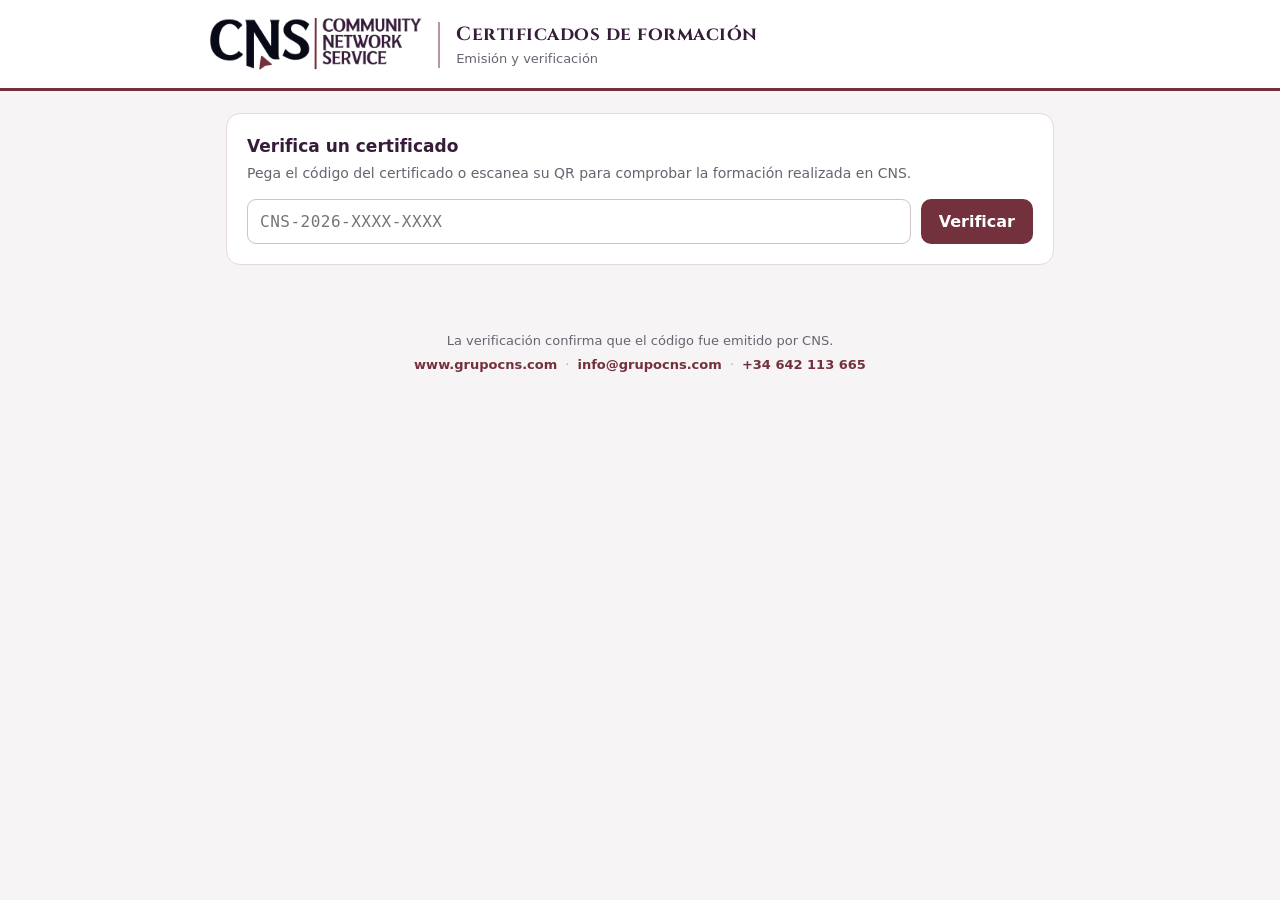
<file: docs/index.html>
<!DOCTYPE html>
<html lang="es">
<head>
<meta charset="utf-8">
<meta name="viewport" content="width=device-width, initial-scale=1">
<meta name="robots" content="noindex, nofollow">
<meta http-equiv="Content-Security-Policy" content="default-src 'self'; img-src 'self' data:; script-src 'self'; style-src 'self'; font-src 'self'; connect-src 'self'; base-uri 'none'; form-action 'self'">
<title>Verificar certificado · CNS</title>
<link rel="stylesheet" href="assets/style.css">
</head>
<body>
<header><div class="wrap"><div class="brandrow">
  <img class="hlogo" src="assets/logo.png" alt="CNS Community Network Service">
  <div class="hdiv"></div>
  <div><h1 class="serif">Certificados de formación</h1><p>Emisión y verificación</p></div>
</div></div></header>
<main>
  <div class="card">
    <h2 class="sec">Verifica un certificado</h2>
    <p class="sub">Pega el código del certificado o escanea su QR para comprobar la formación realizada en CNS.</p>
    <div id="msg"></div>
    <form id="vform" class="vrow" autocomplete="off">
      <input id="code" placeholder="CNS-2026-XXXX-XXXX" aria-label="Código del certificado" spellcheck="false" maxlength="40">
      <button class="btn" id="vbtn" type="submit">Verificar</button>
    </form>
  </div>
  <div id="result"></div>
</main>
<div id="foot"></div>
<script src="assets/qrcode.js"></script>
<script src="assets/config.js"></script>
<script src="assets/core.js"></script>
<script src="assets/render.js"></script>
<script src="assets/verify.js"></script>
</body>
</html>
</file>
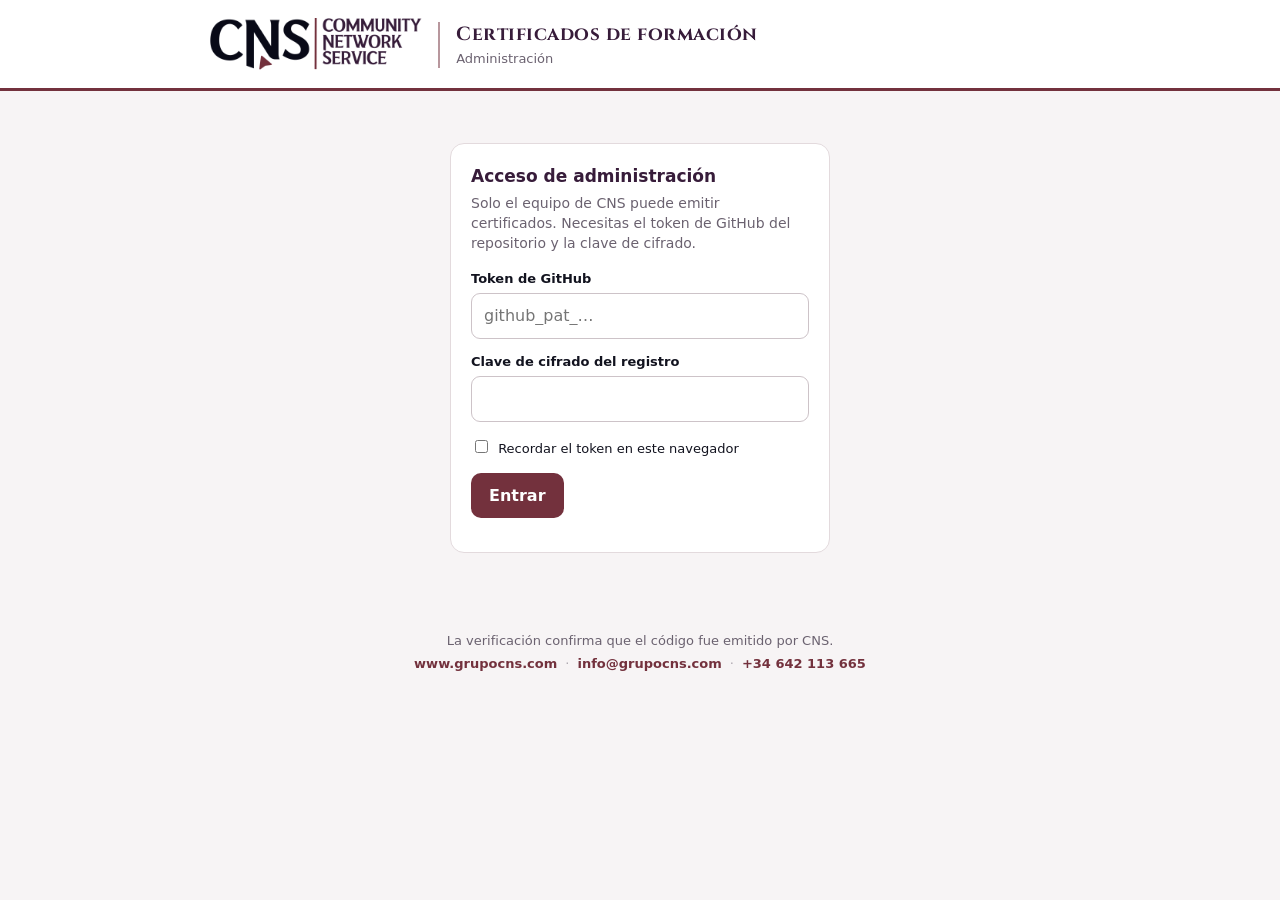
<file: docs/admin/index.html>
<!DOCTYPE html>
<html lang="es">
<head>
<meta charset="utf-8">
<meta name="viewport" content="width=device-width, initial-scale=1">
<meta name="robots" content="noindex, nofollow">
<meta http-equiv="Content-Security-Policy" content="default-src 'self'; img-src 'self' data: blob:; script-src 'self'; style-src 'self'; font-src 'self'; connect-src 'self' https://api.github.com; base-uri 'none'; form-action 'none'">
<title>Administración · CNS Certificados</title>
<link rel="stylesheet" href="../assets/style.css">
</head>
<body>
<header><div class="wrap"><div class="brandrow">
  <img class="hlogo" src="../assets/logo.png" alt="CNS Community Network Service">
  <div class="hdiv"></div>
  <div><h1 class="serif">Certificados de formación</h1><p>Administración</p></div>
  <div class="adminbar hidden" id="adminbar"><a href="../">Ver verificación pública</a><button class="btn ghost small" id="logout" type="button">Cerrar sesión</button></div>
</div></div></header>
<main>
  <div id="flash"></div>

  <!-- ACCESO -->
  <section id="login" class="card login">
    <h2 class="sec">Acceso de administración</h2>
    <p class="sub">Solo el equipo de CNS puede emitir certificados. Necesitas el token de GitHub del repositorio y la clave de cifrado.</p>
    <form id="login-form" autocomplete="off">
      <label for="tok">Token de GitHub</label>
      <input id="tok" type="password" required autocomplete="off" placeholder="github_pat_…">
      <div class="gap"></div>
      <label for="pass">Clave de cifrado del registro</label>
      <input id="pass" type="password" required autocomplete="off">
      <div id="confirm-wrap" class="hidden">
        <div class="gap"></div>
        <label for="pass2">Repite la clave (primer uso: se crea el registro)</label>
        <input id="pass2" type="password" autocomplete="off">
        <div class="hint">Mínimo 12 caracteres. Si la pierdes no hay forma de recuperar los datos privados (contacto y documento).</div>
      </div>
      <div class="gap"></div>
      <label class="inline"><input id="remember" type="checkbox"> Recordar el token en este navegador</label>
      <div class="gap"></div>
      <button class="btn" id="login-btn" type="submit">Entrar</button>
      <div class="gap"></div>
      <div id="login-msg"></div>
    </form>
  </section>

  <!-- PANEL -->
  <section id="panel" class="hidden">
    <div id="cert-view"></div>

    <div class="card noprint">
      <h2 class="sec">Emitir certificado de formación</h2>
      <p class="sub">Registra al estudiante que terminó su formación. Se genera un código único y un QR de verificación.</p>
      <form id="issue-form" autocomplete="off">
        <div class="grid">
          <div class="full"><label for="f-nombre">Nombre completo *</label><input id="f-nombre" required maxlength="120" placeholder="Nombres y apellidos"></div>
          <div><label for="f-tipodoc">Tipo de documento *</label><select id="f-tipodoc" required></select></div>
          <div><label for="f-numdoc">Número de documento</label><input id="f-numdoc" maxlength="30" placeholder="Opcional"><div class="hint">Solo se muestran los últimos 3 dígitos al verificar.</div></div>
          <div class="full"><label for="f-contacto">Teléfono o email *</label><input id="f-contacto" required maxlength="120" placeholder="+34 600 000 000 o nombre@correo.com"><div class="hint">Dato privado: se guarda cifrado y no aparece en la verificación pública.</div></div>
          <div><label for="f-formacion">Formación realizada *</label><select id="f-formacion" required></select></div>
          <div id="otro-wrap" class="hidden"><label for="f-otro">Nombre del proceso digital *</label><input id="f-otro" maxlength="100" placeholder="Ej.: Automatización con n8n"></div>
          <div><label for="f-horas">Intensidad (horas) *</label><input id="f-horas" type="number" min="1" max="1000" step="1" required></div>
          <div><label for="f-profesor">Profesor *</label><select id="f-profesor" required></select></div>
          <div><label for="f-fecha">Fecha de finalización *</label><input id="f-fecha" type="date" required></div>
        </div>
        <div class="gap"></div>
        <div class="row"><button class="btn" id="issue-btn" type="submit">Generar certificado</button><span id="issue-msg" class="hint"></span></div>
      </form>
    </div>

    <div class="card noprint">
      <div class="row"><h2 class="sec" id="list-title">Certificados emitidos</h2><button class="btn ghost small" id="export" type="button">Exportar CSV</button></div>
      <p class="sub">Puedes revocar un certificado si se emitió por error; la verificación mostrará que ya no es válido.</p>
      <input id="filter" type="search" placeholder="Buscar por nombre, formación o código…" aria-label="Buscar">
      <div class="gap"></div>
      <div class="tablewrap"><table><thead><tr><th>Estudiante</th><th>Formación</th><th>Contacto</th><th>Código</th><th>Estado</th><th></th></tr></thead><tbody id="rows"></tbody></table></div>
    </div>
  </section>
</main>
<div id="foot"></div>
<script src="../assets/qrcode.js"></script>
<script src="../assets/config.js"></script>
<script src="../assets/core.js"></script>
<script src="../assets/render.js"></script>
<script src="../assets/admin.js"></script>
</body>
</html>
</file>
<file: docs/assets/style.css>
@font-face{font-family:Cinzel;font-weight:600;font-style:normal;font-display:swap;src:url(fonts/cinzel-latin-600-normal.woff2) format("woff2")}
@font-face{font-family:Cinzel;font-weight:700;font-style:normal;font-display:swap;src:url(fonts/cinzel-latin-700-normal.woff2) format("woff2")}
:root{
  --plum:#371c3a; --plum2:#4a2a4d; --burg:#73313d; --burg-soft:#f6ebed; --black:#090a17;
  --ink:#12131f; --muted:#6b6270; --line:#e3dadd; --bg:#f7f4f5; --card:#fff;
  --ok:#0f7b4f; --ok-bg:#e6f6ee; --bad:#b3261e; --bad-bg:#fdecea; --warn:#8a5a00; --warn-bg:#fff4dc;
}
*{box-sizing:border-box}
body{margin:0;font-family:system-ui,-apple-system,"Segoe UI",Roboto,sans-serif;color:var(--ink);background:var(--bg);line-height:1.45}
header{background:#fff;padding:18px 20px 16px;border-bottom:3px solid var(--burg)}
.wrap{max-width:860px;margin:0 auto}
.brandrow{display:flex;align-items:center;gap:14px;flex-wrap:wrap}
.hlogo{height:54px;width:auto;display:block}
.hdiv{width:2px;align-self:stretch;background:var(--burg);opacity:.5;margin:4px 2px}
.serif{font-family:Cinzel,Georgia,"Times New Roman",serif}
header h1{font-size:19px;margin:0;letter-spacing:.5px;color:var(--plum)}
header p{margin:2px 0 0;font-size:13px;color:var(--muted)}
.adminbar{margin-left:auto;display:flex;gap:10px;align-items:center;font-size:13px}
.adminbar a{color:var(--burg);font-weight:600;text-decoration:none}
main{max-width:860px;margin:0 auto;padding:22px 16px 40px}
.card{background:var(--card);border:1px solid var(--line);border-radius:14px;padding:20px;margin-bottom:18px}
h2.sec{font-size:17px;margin:0 0 4px;color:var(--plum)}
.sub{margin:0 0 16px;color:var(--muted);font-size:14px}
label{display:block;font-size:13px;font-weight:600;margin:0 0 5px}
input,select{width:100%;padding:10px 12px;border:1px solid #cdc3c8;border-radius:9px;font:inherit;background:#fff;color:var(--ink)}
input:focus,select:focus{outline:2px solid var(--burg);outline-offset:1px;border-color:var(--burg)}
.grid{display:grid;grid-template-columns:1fr 1fr;gap:14px}
.full{grid-column:1/-1}
@media(max-width:640px){.grid{grid-template-columns:1fr}}
.btn{appearance:none;border:0;border-radius:10px;padding:11px 18px;font:inherit;font-weight:700;cursor:pointer;background:var(--burg);color:#fff;text-decoration:none;display:inline-block}
.btn:hover{filter:brightness(.95)}
.btn.ghost{background:#fff;color:var(--plum);border:1px solid #cdc3c8;font-weight:600;padding:8px 13px;font-size:13px}
.btn.small{padding:6px 10px;font-size:12px}
.row{display:flex;gap:10px;flex-wrap:wrap;align-items:center}
.vrow{display:flex;gap:10px}
.vrow input{font-family:ui-monospace,Menlo,Consolas,monospace;font-size:16px;letter-spacing:.5px;text-transform:uppercase}
.note{font-size:14px;padding:10px 12px;border-radius:9px;margin:0 0 14px}
.note.info{background:var(--burg-soft);color:#5a2430}
.note.err{background:var(--bad-bg);color:var(--bad)}
.note.ok{background:var(--ok-bg);color:var(--ok)}
.note.warn{background:var(--warn-bg);color:var(--warn)}
.hint{font-size:12px;color:var(--muted);margin-top:4px}
.hidden{display:none!important}
.gap{height:14px}.gap-lg{height:22px}
.help{margin-top:12px;font-size:13px;color:var(--muted)}
.help a{color:var(--burg);font-weight:600}
.inline{display:inline}

/* certificado */
.cert{border:2px solid var(--plum);border-radius:16px;background:#fff;padding:26px 26px 22px;position:relative;overflow:hidden}
.cert::before{content:"";position:absolute;inset:7px;border:1px solid #e0cfd3;border-radius:11px;pointer-events:none}
.cert-head img{height:40px;width:auto;display:block}
.badge{display:inline-flex;align-items:center;gap:6px;padding:5px 12px;border-radius:999px;font-size:13px;font-weight:700;margin:14px 0 4px}
.badge.ok{background:var(--ok-bg);color:var(--ok)}
.badge.bad{background:var(--bad-bg);color:var(--bad)}
.cert-title{font-family:Cinzel,Georgia,serif;text-transform:uppercase;letter-spacing:3px;font-size:13px;color:var(--burg);font-weight:700;margin-top:14px}
.cert .lead{margin:12px 0 2px;color:var(--muted);font-size:14px}
.cert h3.name{font-family:Cinzel,Georgia,serif;font-size:27px;margin:0;color:var(--plum);line-height:1.15}
.cert h4.course{font-family:Cinzel,Georgia,serif;font-size:19px;margin:2px 0 14px;color:var(--ink)}
dl.facts{display:grid;grid-template-columns:150px 1fr;gap:8px 14px;margin:0;font-size:14px}
dl.facts dt{color:var(--muted);font-weight:600}
dl.facts dd{margin:0;font-weight:600}
@media(max-width:520px){dl.facts{grid-template-columns:1fr}dl.facts dt{margin-top:6px}.cert h3.name{font-size:23px}}
.cert a{color:#0a66c2;font-weight:600}
.cert-foot{display:flex;gap:18px;align-items:center;margin-top:20px;padding-top:16px;border-top:1px dashed var(--line);flex-wrap:wrap}
.codebox{flex:1;min-width:220px}
.codebox small{display:block;color:var(--muted);font-size:12px;font-weight:600;margin-bottom:3px}
.code{font-family:ui-monospace,Menlo,Consolas,monospace;font-size:20px;font-weight:700;color:var(--plum);word-break:break-all}
canvas.qr{width:150px;height:150px;border:1px solid var(--line);border-radius:8px;background:#fff}
.cert-brand{margin-top:14px;font-size:12px;color:var(--muted)}
.cert-brand a{color:var(--burg)}
.actions{margin-top:14px}

table{width:100%;border-collapse:collapse;font-size:13px}
th,td{text-align:left;padding:9px 8px;border-bottom:1px solid var(--line);vertical-align:middle}
th{color:var(--muted);font-weight:700;font-size:12px}
td.mono{font-family:ui-monospace,Menlo,Consolas,monospace;font-size:12px}
.pill{font-size:11px;font-weight:700;padding:3px 8px;border-radius:999px}
.pill.ok{background:var(--ok-bg);color:var(--ok)}.pill.bad{background:var(--bad-bg);color:var(--bad)}
.tablewrap{overflow-x:auto}
.login{max-width:380px;margin:30px auto}
footer{text-align:center;color:var(--muted);font-size:13px;padding:6px 16px 34px;line-height:1.8}
footer a{color:var(--burg);font-weight:600;text-decoration:none}
footer a:hover{text-decoration:underline}
footer .sep{margin:0 8px;opacity:.5}

@media print{
  body{background:#fff}
  header,footer,.actions,.help,.noprint,.adminbar{display:none!important}
  main{padding:0;max-width:none}
  .cert{break-inside:avoid;border-width:2px}
}
input[type=checkbox]{width:auto;margin-right:6px}
label.inline{display:inline;font-weight:500}
</file>
